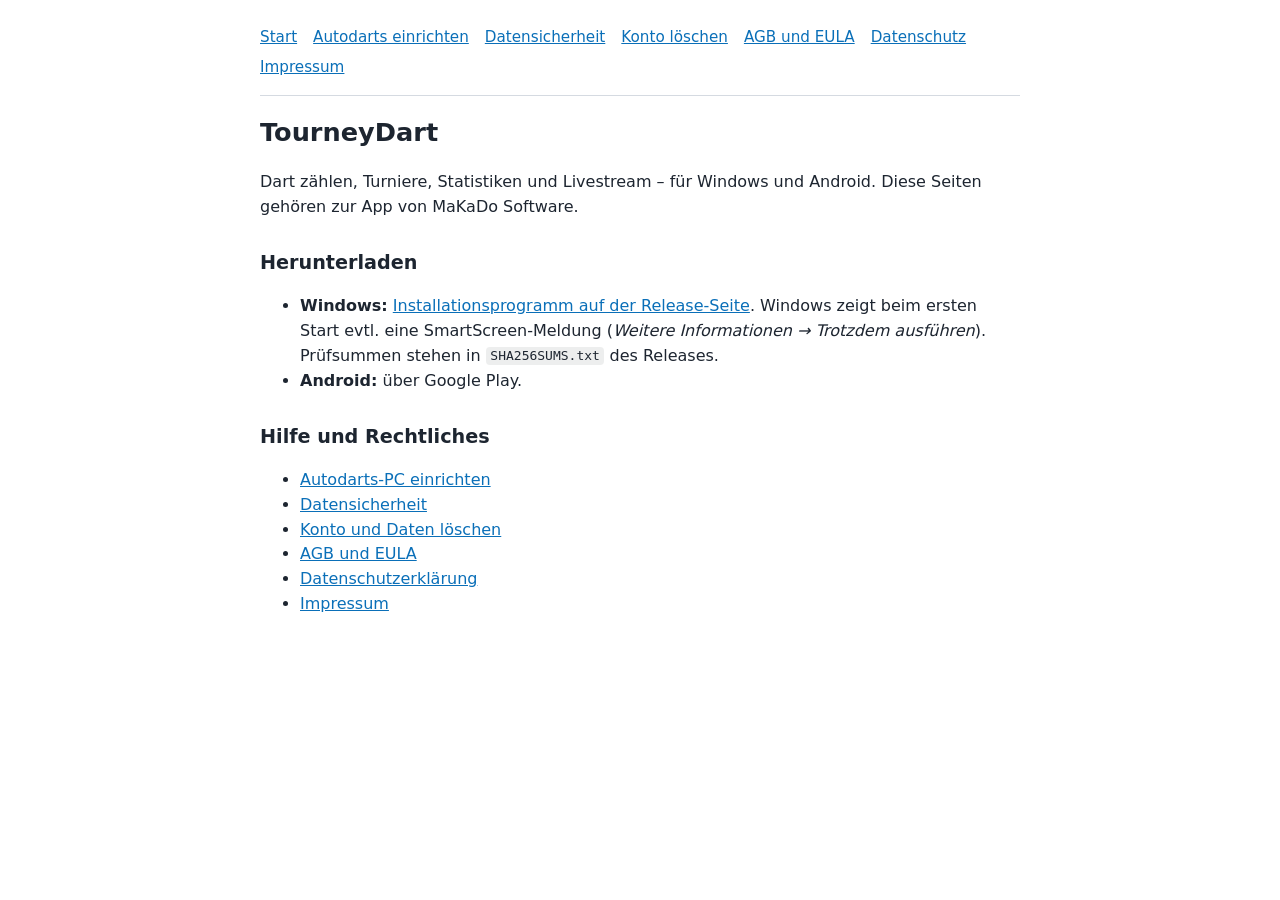
<file: docs/index.html>
<!DOCTYPE html>
<html lang="de">
<head>
<meta charset="utf-8">
<meta name="viewport" content="width=device-width, initial-scale=1">
<title>TourneyDart – TourneyDart</title>
<link rel="stylesheet" href="style.css">
</head>
<body>
<nav><a href="index.html">Start</a> <a href="autodarts.html">Autodarts einrichten</a> <a href="datensicherheit.html">Datensicherheit</a> <a href="kontoloeschung.html">Konto löschen</a> <a href="agb.html">AGB und EULA</a> <a href="datenschutz.html">Datenschutz</a> <a href="impressum.html">Impressum</a></nav>
<h1>TourneyDart</h1>
<p>Dart zählen, Turniere, Statistiken und Livestream – für Windows und Android.
Diese Seiten gehören zur App von MaKaDo Software.</p>
<h2>Herunterladen</h2>
<ul>
<li><strong>Windows:</strong> <a href="https://github.com/Elch301/TourneyDart_Release/releases/latest">Installationsprogramm auf der Release-Seite</a>. Windows zeigt beim ersten Start evtl. eine SmartScreen-Meldung (<em>Weitere Informationen → Trotzdem ausführen</em>). Prüfsummen stehen in <code>SHA256SUMS.txt</code> des Releases.</li>
<li><strong>Android:</strong> über Google Play.</li>
</ul>
<h2>Hilfe und Rechtliches</h2>
<ul>
<li><a href="autodarts.html">Autodarts-PC einrichten</a></li>
<li><a href="datensicherheit.html">Datensicherheit</a></li>
<li><a href="kontoloeschung.html">Konto und Daten löschen</a></li>
<li><a href="agb.html">AGB und EULA</a></li>
<li><a href="datenschutz.html">Datenschutzerklärung</a></li>
<li><a href="impressum.html">Impressum</a></li>
</ul>
</body>
</html>
</file>
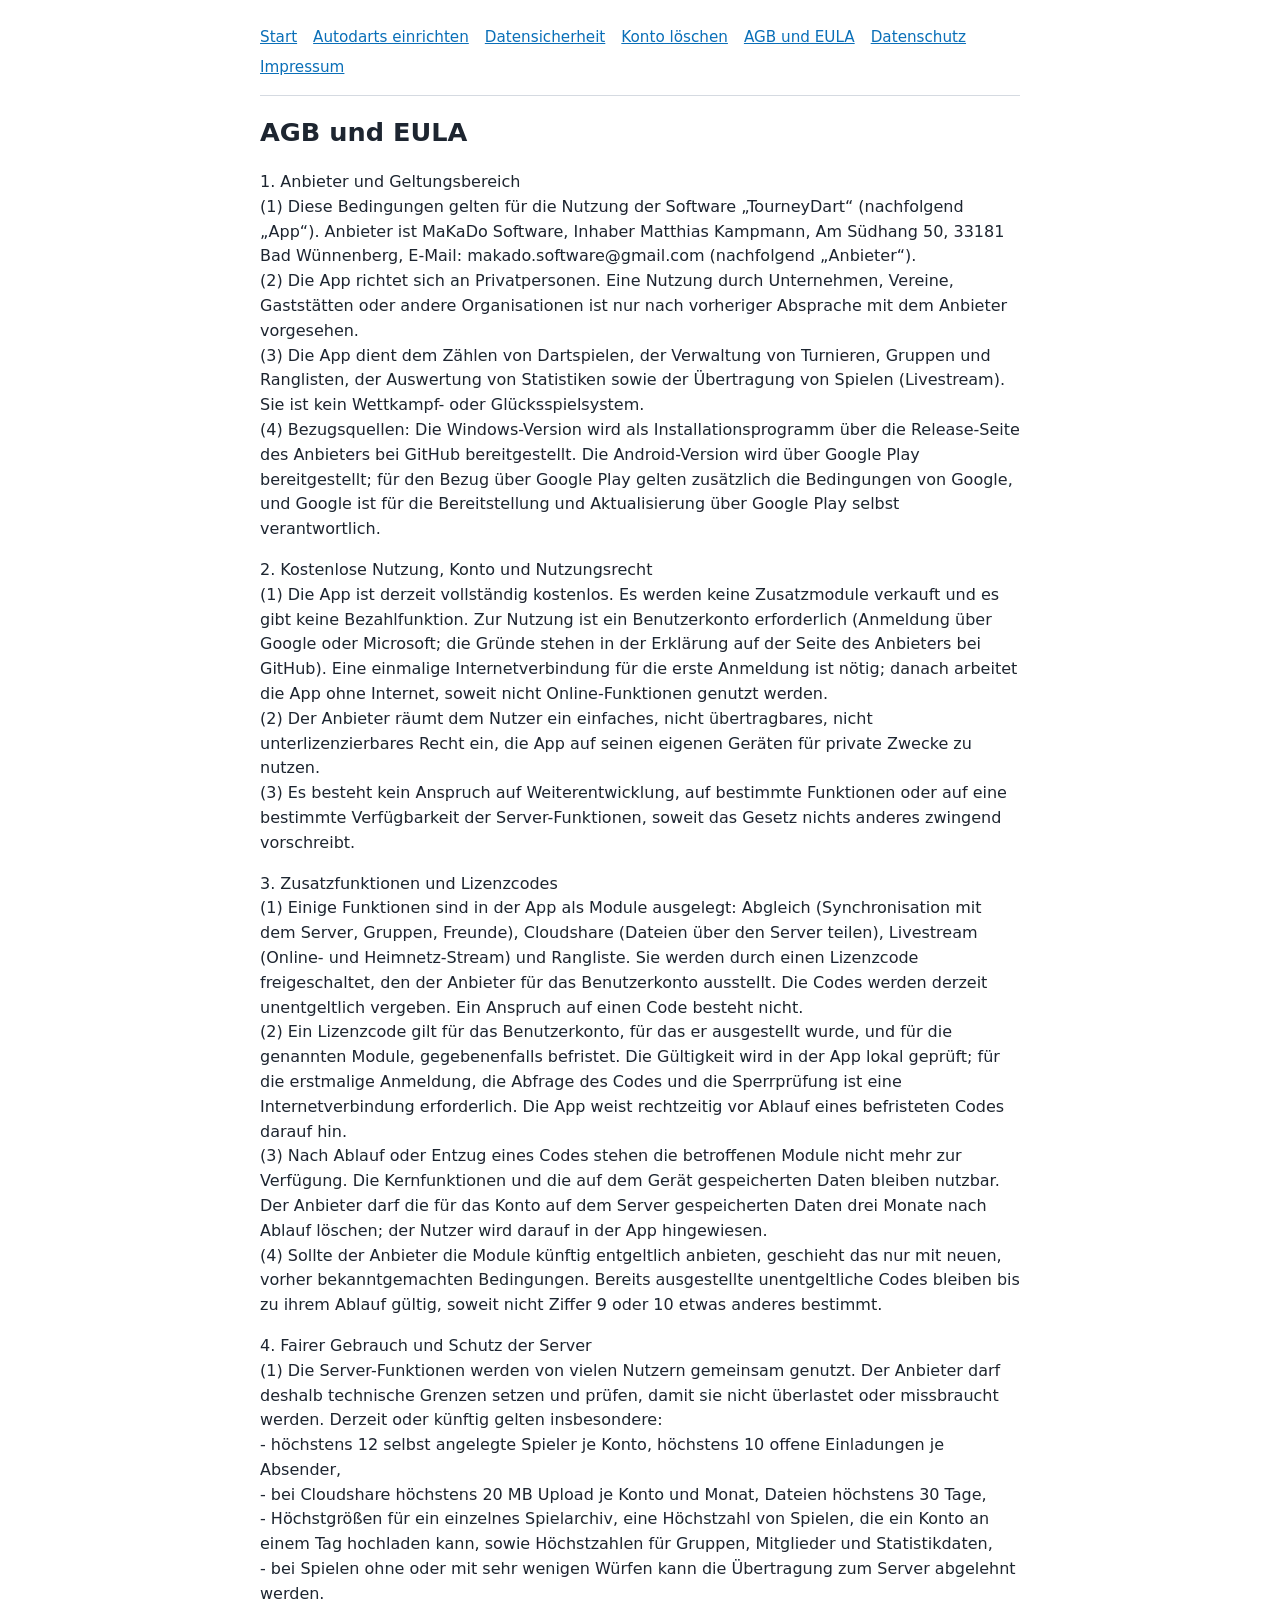
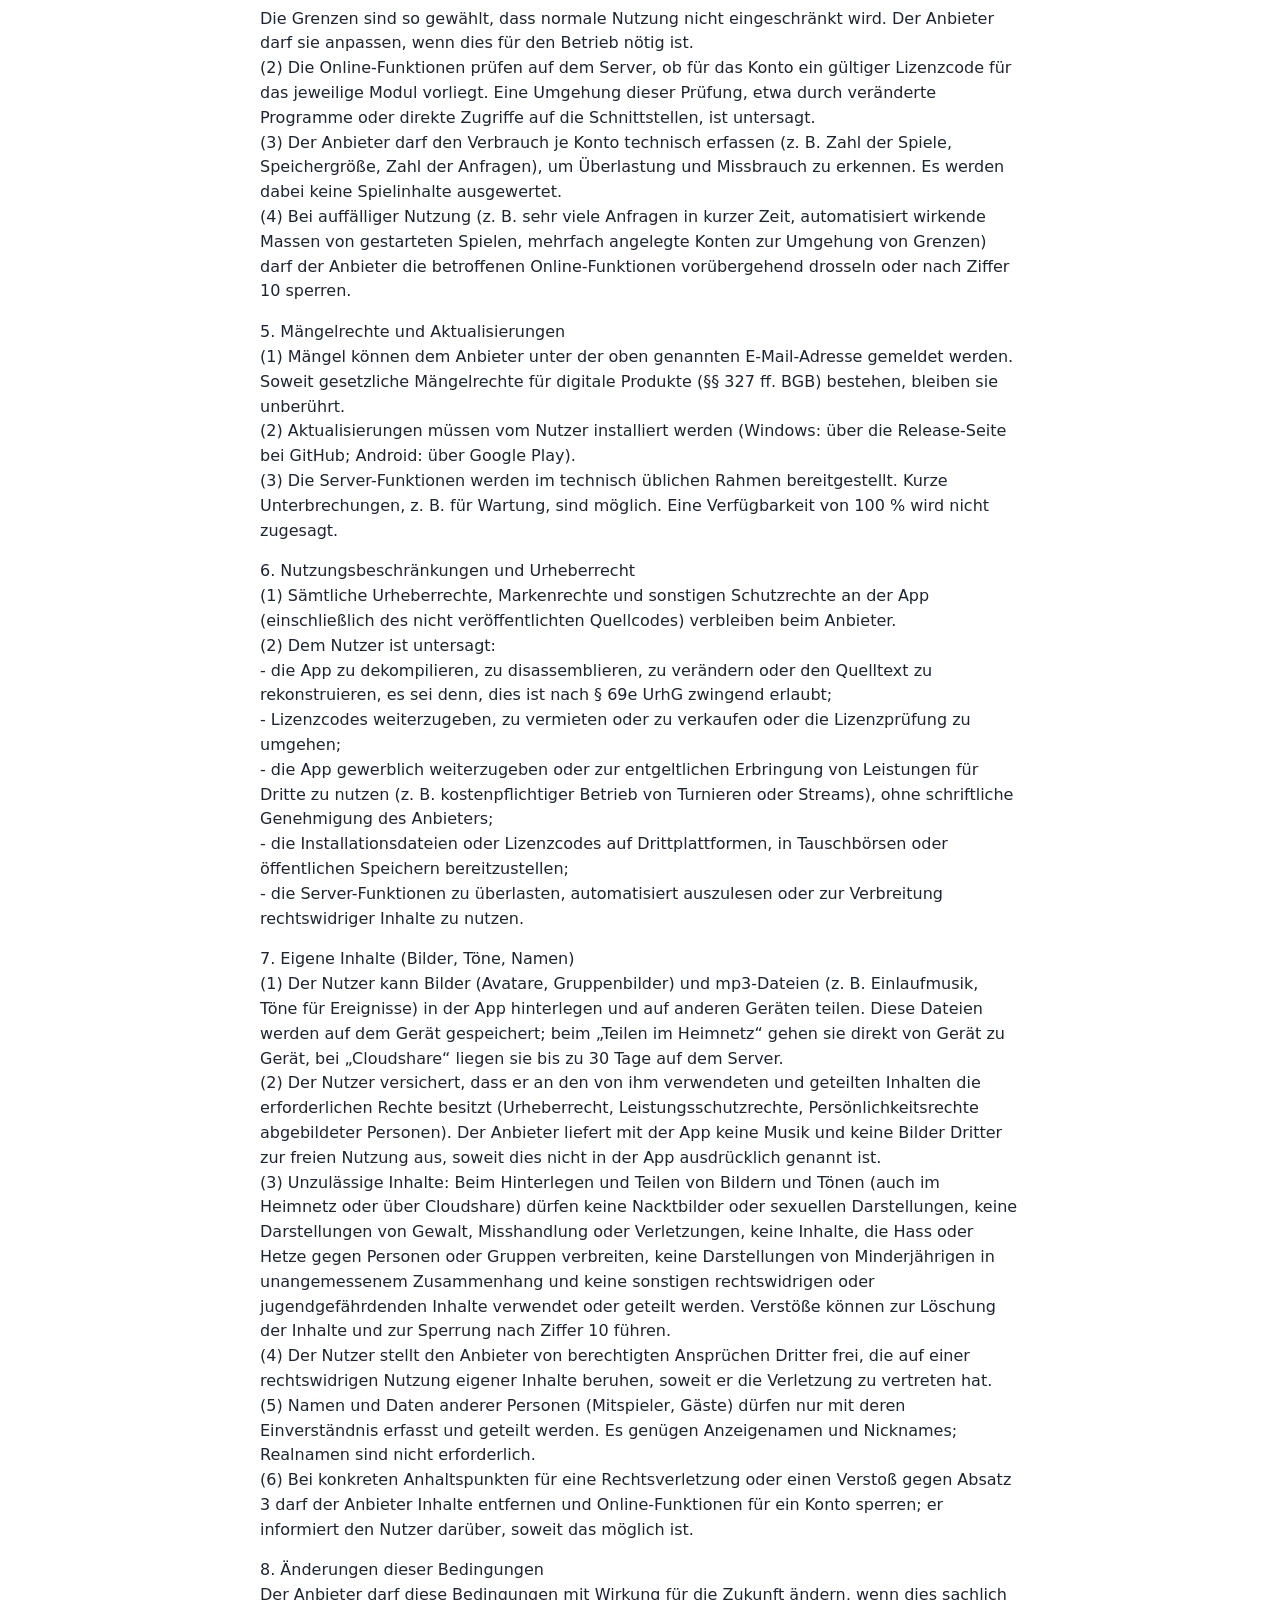
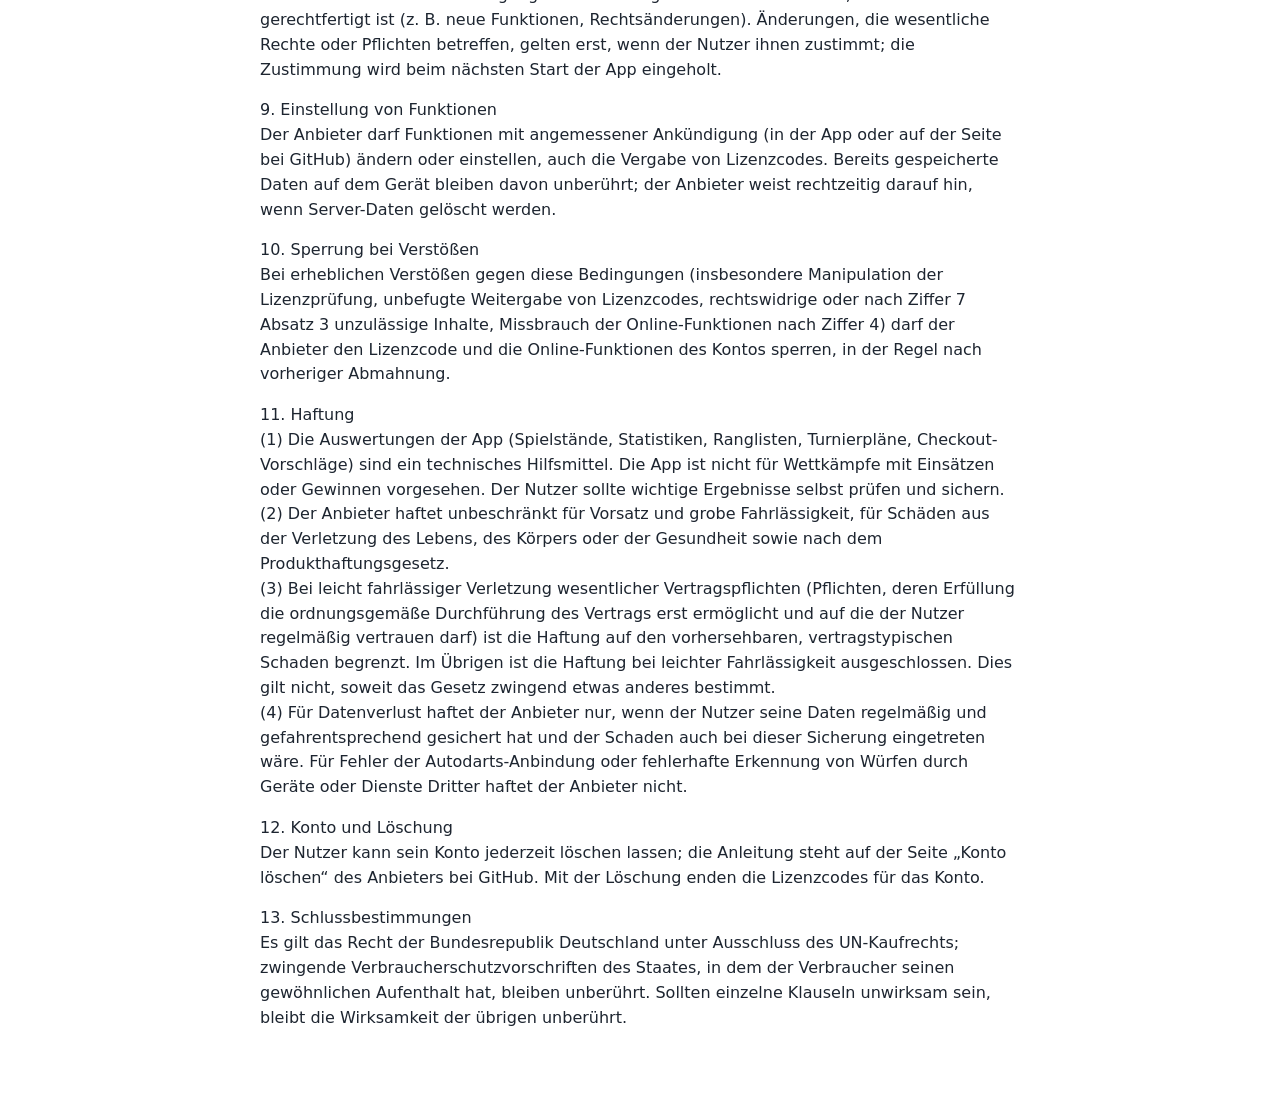
<file: docs/agb.html>
<!DOCTYPE html>
<html lang="de">
<head>
<meta charset="utf-8">
<meta name="viewport" content="width=device-width, initial-scale=1">
<title>AGB und EULA – TourneyDart</title>
<link rel="stylesheet" href="style.css">
</head>
<body>
<nav><a href="index.html">Start</a> <a href="autodarts.html">Autodarts einrichten</a> <a href="datensicherheit.html">Datensicherheit</a> <a href="kontoloeschung.html">Konto löschen</a> <a href="agb.html">AGB und EULA</a> <a href="datenschutz.html">Datenschutz</a> <a href="impressum.html">Impressum</a></nav>
<h1>AGB und EULA</h1>
<p>1. Anbieter und Geltungsbereich<br>
(1) Diese Bedingungen gelten für die Nutzung der Software „TourneyDart“ (nachfolgend „App“). Anbieter ist MaKaDo Software, Inhaber Matthias Kampmann, Am Südhang 50, 33181 Bad Wünnenberg, E-Mail: makado.software@gmail.com (nachfolgend „Anbieter“).<br>
(2) Die App richtet sich an Privatpersonen. Eine Nutzung durch Unternehmen, Vereine, Gaststätten oder andere Organisationen ist nur nach vorheriger Absprache mit dem Anbieter vorgesehen.<br>
(3) Die App dient dem Zählen von Dartspielen, der Verwaltung von Turnieren, Gruppen und Ranglisten, der Auswertung von Statistiken sowie der Übertragung von Spielen (Livestream). Sie ist kein Wettkampf- oder Glücksspielsystem.<br>
(4) Bezugsquellen: Die Windows-Version wird als Installationsprogramm über die Release-Seite des Anbieters bei GitHub bereitgestellt. Die Android-Version wird über Google Play bereitgestellt; für den Bezug über Google Play gelten zusätzlich die Bedingungen von Google, und Google ist für die Bereitstellung und Aktualisierung über Google Play selbst verantwortlich.</p>
<p>2. Kostenlose Nutzung, Konto und Nutzungsrecht<br>
(1) Die App ist derzeit vollständig kostenlos. Es werden keine Zusatzmodule verkauft und es gibt keine Bezahlfunktion. Zur Nutzung ist ein Benutzerkonto erforderlich (Anmeldung über Google oder Microsoft; die Gründe stehen in der Erklärung auf der Seite des Anbieters bei GitHub). Eine einmalige Internetverbindung für die erste Anmeldung ist nötig; danach arbeitet die App ohne Internet, soweit nicht Online-Funktionen genutzt werden.<br>
(2) Der Anbieter räumt dem Nutzer ein einfaches, nicht übertragbares, nicht unterlizenzierbares Recht ein, die App auf seinen eigenen Geräten für private Zwecke zu nutzen.<br>
(3) Es besteht kein Anspruch auf Weiterentwicklung, auf bestimmte Funktionen oder auf eine bestimmte Verfügbarkeit der Server-Funktionen, soweit das Gesetz nichts anderes zwingend vorschreibt.</p>
<p>3. Zusatzfunktionen und Lizenzcodes<br>
(1) Einige Funktionen sind in der App als Module ausgelegt: Abgleich (Synchronisation mit dem Server, Gruppen, Freunde), Cloudshare (Dateien über den Server teilen), Livestream (Online- und Heimnetz-Stream) und Rangliste. Sie werden durch einen Lizenzcode freigeschaltet, den der Anbieter für das Benutzerkonto ausstellt. Die Codes werden derzeit unentgeltlich vergeben. Ein Anspruch auf einen Code besteht nicht.<br>
(2) Ein Lizenzcode gilt für das Benutzerkonto, für das er ausgestellt wurde, und für die genannten Module, gegebenenfalls befristet. Die Gültigkeit wird in der App lokal geprüft; für die erstmalige Anmeldung, die Abfrage des Codes und die Sperrprüfung ist eine Internetverbindung erforderlich. Die App weist rechtzeitig vor Ablauf eines befristeten Codes darauf hin.<br>
(3) Nach Ablauf oder Entzug eines Codes stehen die betroffenen Module nicht mehr zur Verfügung. Die Kernfunktionen und die auf dem Gerät gespeicherten Daten bleiben nutzbar. Der Anbieter darf die für das Konto auf dem Server gespeicherten Daten drei Monate nach Ablauf löschen; der Nutzer wird darauf in der App hingewiesen.<br>
(4) Sollte der Anbieter die Module künftig entgeltlich anbieten, geschieht das nur mit neuen, vorher bekanntgemachten Bedingungen. Bereits ausgestellte unentgeltliche Codes bleiben bis zu ihrem Ablauf gültig, soweit nicht Ziffer 9 oder 10 etwas anderes bestimmt.</p>
<p>4. Fairer Gebrauch und Schutz der Server<br>
(1) Die Server-Funktionen werden von vielen Nutzern gemeinsam genutzt. Der Anbieter darf deshalb technische Grenzen setzen und prüfen, damit sie nicht überlastet oder missbraucht werden. Derzeit oder künftig gelten insbesondere:<br>
- höchstens 12 selbst angelegte Spieler je Konto, höchstens 10 offene Einladungen je Absender,<br>
- bei Cloudshare höchstens 20 MB Upload je Konto und Monat, Dateien höchstens 30 Tage,<br>
- Höchstgrößen für ein einzelnes Spielarchiv, eine Höchstzahl von Spielen, die ein Konto an einem Tag hochladen kann, sowie Höchstzahlen für Gruppen, Mitglieder und Statistikdaten,<br>
- bei Spielen ohne oder mit sehr wenigen Würfen kann die Übertragung zum Server abgelehnt werden.<br>
Die Grenzen sind so gewählt, dass normale Nutzung nicht eingeschränkt wird. Der Anbieter darf sie anpassen, wenn dies für den Betrieb nötig ist.<br>
(2) Die Online-Funktionen prüfen auf dem Server, ob für das Konto ein gültiger Lizenzcode für das jeweilige Modul vorliegt. Eine Umgehung dieser Prüfung, etwa durch veränderte Programme oder direkte Zugriffe auf die Schnittstellen, ist untersagt.<br>
(3) Der Anbieter darf den Verbrauch je Konto technisch erfassen (z. B. Zahl der Spiele, Speichergröße, Zahl der Anfragen), um Überlastung und Missbrauch zu erkennen. Es werden dabei keine Spielinhalte ausgewertet.<br>
(4) Bei auffälliger Nutzung (z. B. sehr viele Anfragen in kurzer Zeit, automatisiert wirkende Massen von gestarteten Spielen, mehrfach angelegte Konten zur Umgehung von Grenzen) darf der Anbieter die betroffenen Online-Funktionen vorübergehend drosseln oder nach Ziffer 10 sperren.</p>
<p>5. Mängelrechte und Aktualisierungen<br>
(1) Mängel können dem Anbieter unter der oben genannten E-Mail-Adresse gemeldet werden. Soweit gesetzliche Mängelrechte für digitale Produkte (§§ 327 ff. BGB) bestehen, bleiben sie unberührt.<br>
(2) Aktualisierungen müssen vom Nutzer installiert werden (Windows: über die Release-Seite bei GitHub; Android: über Google Play).<br>
(3) Die Server-Funktionen werden im technisch üblichen Rahmen bereitgestellt. Kurze Unterbrechungen, z. B. für Wartung, sind möglich. Eine Verfügbarkeit von 100 % wird nicht zugesagt.</p>
<p>6. Nutzungsbeschränkungen und Urheberrecht<br>
(1) Sämtliche Urheberrechte, Markenrechte und sonstigen Schutzrechte an der App (einschließlich des nicht veröffentlichten Quellcodes) verbleiben beim Anbieter.<br>
(2) Dem Nutzer ist untersagt:<br>
- die App zu dekompilieren, zu disassemblieren, zu verändern oder den Quelltext zu rekonstruieren, es sei denn, dies ist nach § 69e UrhG zwingend erlaubt;<br>
- Lizenzcodes weiterzugeben, zu vermieten oder zu verkaufen oder die Lizenzprüfung zu umgehen;<br>
- die App gewerblich weiterzugeben oder zur entgeltlichen Erbringung von Leistungen für Dritte zu nutzen (z. B. kostenpflichtiger Betrieb von Turnieren oder Streams), ohne schriftliche Genehmigung des Anbieters;<br>
- die Installationsdateien oder Lizenzcodes auf Drittplattformen, in Tauschbörsen oder öffentlichen Speichern bereitzustellen;<br>
- die Server-Funktionen zu überlasten, automatisiert auszulesen oder zur Verbreitung rechtswidriger Inhalte zu nutzen.</p>
<p>7. Eigene Inhalte (Bilder, Töne, Namen)<br>
(1) Der Nutzer kann Bilder (Avatare, Gruppenbilder) und mp3-Dateien (z. B. Einlaufmusik, Töne für Ereignisse) in der App hinterlegen und auf anderen Geräten teilen. Diese Dateien werden auf dem Gerät gespeichert; beim „Teilen im Heimnetz“ gehen sie direkt von Gerät zu Gerät, bei „Cloudshare“ liegen sie bis zu 30 Tage auf dem Server.<br>
(2) Der Nutzer versichert, dass er an den von ihm verwendeten und geteilten Inhalten die erforderlichen Rechte besitzt (Urheberrecht, Leistungsschutzrechte, Persönlichkeitsrechte abgebildeter Personen). Der Anbieter liefert mit der App keine Musik und keine Bilder Dritter zur freien Nutzung aus, soweit dies nicht in der App ausdrücklich genannt ist.<br>
(3) Unzulässige Inhalte: Beim Hinterlegen und Teilen von Bildern und Tönen (auch im Heimnetz oder über Cloudshare) dürfen keine Nacktbilder oder sexuellen Darstellungen, keine Darstellungen von Gewalt, Misshandlung oder Verletzungen, keine Inhalte, die Hass oder Hetze gegen Personen oder Gruppen verbreiten, keine Darstellungen von Minderjährigen in unangemessenem Zusammenhang und keine sonstigen rechtswidrigen oder jugendgefährdenden Inhalte verwendet oder geteilt werden. Verstöße können zur Löschung der Inhalte und zur Sperrung nach Ziffer 10 führen.<br>
(4) Der Nutzer stellt den Anbieter von berechtigten Ansprüchen Dritter frei, die auf einer rechtswidrigen Nutzung eigener Inhalte beruhen, soweit er die Verletzung zu vertreten hat.<br>
(5) Namen und Daten anderer Personen (Mitspieler, Gäste) dürfen nur mit deren Einverständnis erfasst und geteilt werden. Es genügen Anzeigenamen und Nicknames; Realnamen sind nicht erforderlich.<br>
(6) Bei konkreten Anhaltspunkten für eine Rechtsverletzung oder einen Verstoß gegen Absatz 3 darf der Anbieter Inhalte entfernen und Online-Funktionen für ein Konto sperren; er informiert den Nutzer darüber, soweit das möglich ist.</p>
<p>8. Änderungen dieser Bedingungen<br>
Der Anbieter darf diese Bedingungen mit Wirkung für die Zukunft ändern, wenn dies sachlich gerechtfertigt ist (z. B. neue Funktionen, Rechtsänderungen). Änderungen, die wesentliche Rechte oder Pflichten betreffen, gelten erst, wenn der Nutzer ihnen zustimmt; die Zustimmung wird beim nächsten Start der App eingeholt.</p>
<p>9. Einstellung von Funktionen<br>
Der Anbieter darf Funktionen mit angemessener Ankündigung (in der App oder auf der Seite bei GitHub) ändern oder einstellen, auch die Vergabe von Lizenzcodes. Bereits gespeicherte Daten auf dem Gerät bleiben davon unberührt; der Anbieter weist rechtzeitig darauf hin, wenn Server-Daten gelöscht werden.</p>
<p>10. Sperrung bei Verstößen<br>
Bei erheblichen Verstößen gegen diese Bedingungen (insbesondere Manipulation der Lizenzprüfung, unbefugte Weitergabe von Lizenzcodes, rechtswidrige oder nach Ziffer 7 Absatz 3 unzulässige Inhalte, Missbrauch der Online-Funktionen nach Ziffer 4) darf der Anbieter den Lizenzcode und die Online-Funktionen des Kontos sperren, in der Regel nach vorheriger Abmahnung.</p>
<p>11. Haftung<br>
(1) Die Auswertungen der App (Spielstände, Statistiken, Ranglisten, Turnierpläne, Checkout-Vorschläge) sind ein technisches Hilfsmittel. Die App ist nicht für Wettkämpfe mit Einsätzen oder Gewinnen vorgesehen. Der Nutzer sollte wichtige Ergebnisse selbst prüfen und sichern.<br>
(2) Der Anbieter haftet unbeschränkt für Vorsatz und grobe Fahrlässigkeit, für Schäden aus der Verletzung des Lebens, des Körpers oder der Gesundheit sowie nach dem Produkthaftungsgesetz.<br>
(3) Bei leicht fahrlässiger Verletzung wesentlicher Vertragspflichten (Pflichten, deren Erfüllung die ordnungsgemäße Durchführung des Vertrags erst ermöglicht und auf die der Nutzer regelmäßig vertrauen darf) ist die Haftung auf den vorhersehbaren, vertragstypischen Schaden begrenzt. Im Übrigen ist die Haftung bei leichter Fahrlässigkeit ausgeschlossen. Dies gilt nicht, soweit das Gesetz zwingend etwas anderes bestimmt.<br>
(4) Für Datenverlust haftet der Anbieter nur, wenn der Nutzer seine Daten regelmäßig und gefahrentsprechend gesichert hat und der Schaden auch bei dieser Sicherung eingetreten wäre. Für Fehler der Autodarts-Anbindung oder fehlerhafte Erkennung von Würfen durch Geräte oder Dienste Dritter haftet der Anbieter nicht.</p>
<p>12. Konto und Löschung<br>
Der Nutzer kann sein Konto jederzeit löschen lassen; die Anleitung steht auf der Seite „Konto löschen“ des Anbieters bei GitHub. Mit der Löschung enden die Lizenzcodes für das Konto.</p>
<p>13. Schlussbestimmungen<br>
Es gilt das Recht der Bundesrepublik Deutschland unter Ausschluss des UN-Kaufrechts; zwingende Verbraucherschutzvorschriften des Staates, in dem der Verbraucher seinen gewöhnlichen Aufenthalt hat, bleiben unberührt. Sollten einzelne Klauseln unwirksam sein, bleibt die Wirksamkeit der übrigen unberührt.</p>
</body>
</html>
</file>
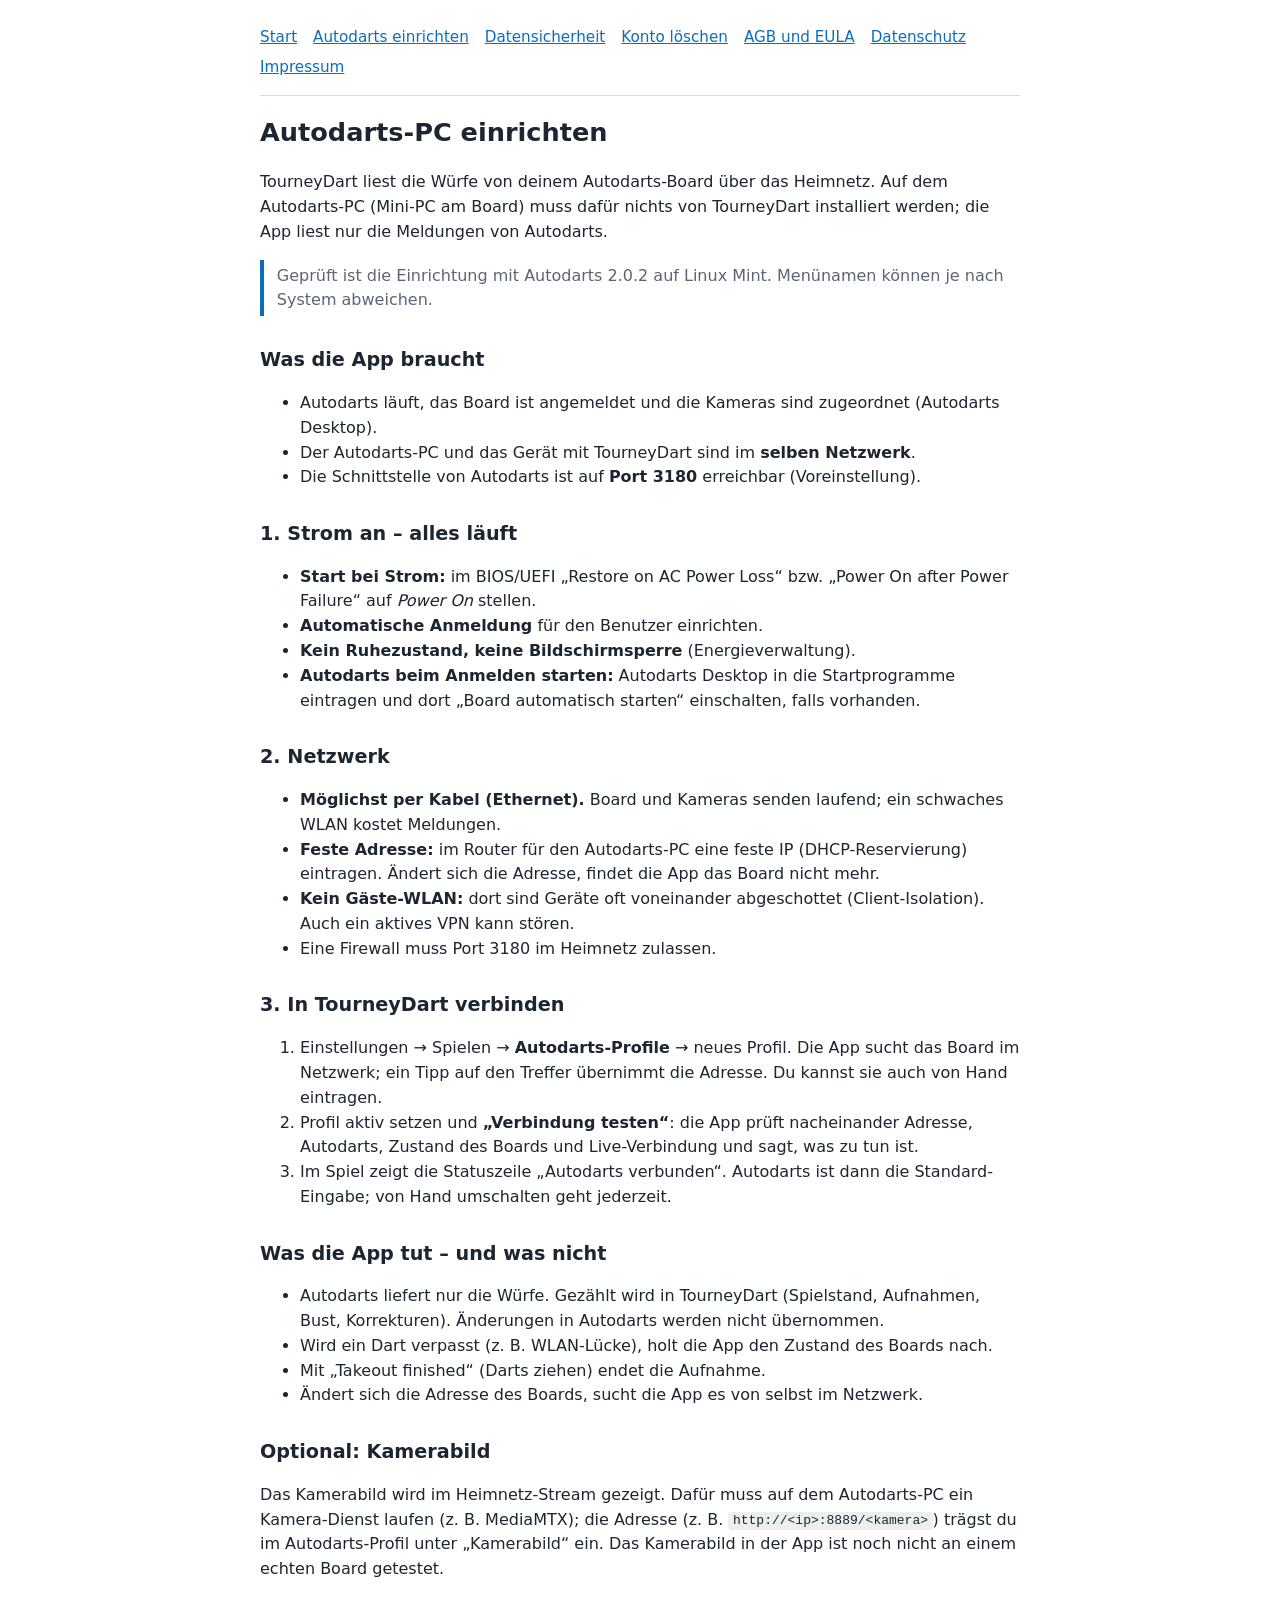
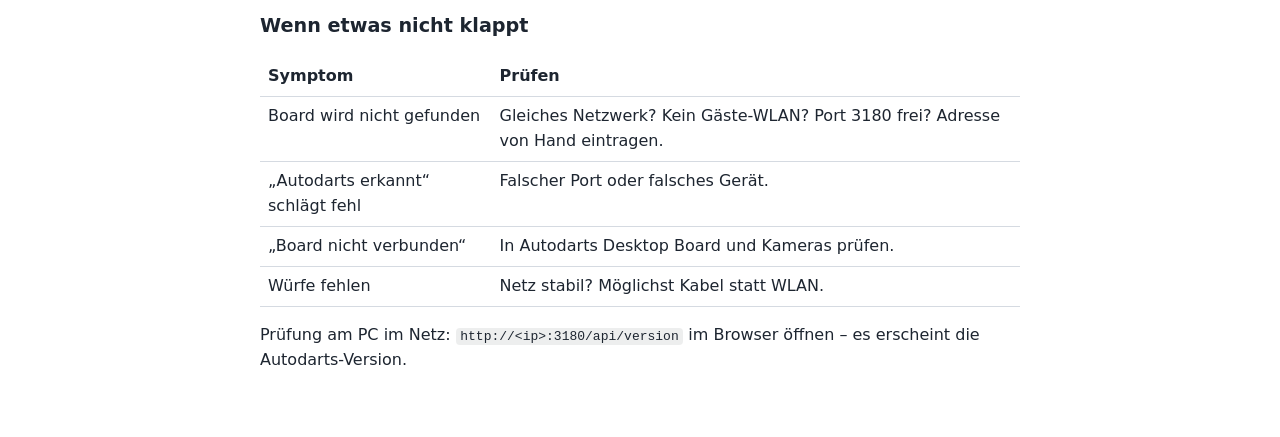
<file: docs/autodarts.html>
<!DOCTYPE html>
<html lang="de">
<head>
<meta charset="utf-8">
<meta name="viewport" content="width=device-width, initial-scale=1">
<title>Autodarts-PC einrichten – TourneyDart</title>
<link rel="stylesheet" href="style.css">
</head>
<body>
<nav><a href="index.html">Start</a> <a href="autodarts.html">Autodarts einrichten</a> <a href="datensicherheit.html">Datensicherheit</a> <a href="kontoloeschung.html">Konto löschen</a> <a href="agb.html">AGB und EULA</a> <a href="datenschutz.html">Datenschutz</a> <a href="impressum.html">Impressum</a></nav>
<h1>Autodarts-PC einrichten</h1>
<p>TourneyDart liest die Würfe von deinem Autodarts-Board über das Heimnetz. Auf dem Autodarts-PC (Mini-PC am Board) muss dafür nichts von TourneyDart installiert werden; die App liest nur die Meldungen von Autodarts.</p>
<p class="note">Geprüft ist die Einrichtung mit Autodarts 2.0.2 auf Linux Mint. Menünamen können je nach System abweichen.</p>

<h2>Was die App braucht</h2>
<ul>
<li>Autodarts läuft, das Board ist angemeldet und die Kameras sind zugeordnet (Autodarts Desktop).</li>
<li>Der Autodarts-PC und das Gerät mit TourneyDart sind im <strong>selben Netzwerk</strong>.</li>
<li>Die Schnittstelle von Autodarts ist auf <strong>Port 3180</strong> erreichbar (Voreinstellung).</li>
</ul>

<h2>1. Strom an – alles läuft</h2>
<ul>
<li><strong>Start bei Strom:</strong> im BIOS/UEFI „Restore on AC Power Loss“ bzw. „Power On after Power Failure“ auf <em>Power On</em> stellen.</li>
<li><strong>Automatische Anmeldung</strong> für den Benutzer einrichten.</li>
<li><strong>Kein Ruhezustand, keine Bildschirmsperre</strong> (Energieverwaltung).</li>
<li><strong>Autodarts beim Anmelden starten:</strong> Autodarts Desktop in die Startprogramme eintragen und dort „Board automatisch starten“ einschalten, falls vorhanden.</li>
</ul>

<h2>2. Netzwerk</h2>
<ul>
<li><strong>Möglichst per Kabel (Ethernet).</strong> Board und Kameras senden laufend; ein schwaches WLAN kostet Meldungen.</li>
<li><strong>Feste Adresse:</strong> im Router für den Autodarts-PC eine feste IP (DHCP-Reservierung) eintragen. Ändert sich die Adresse, findet die App das Board nicht mehr.</li>
<li><strong>Kein Gäste-WLAN:</strong> dort sind Geräte oft voneinander abgeschottet (Client-Isolation). Auch ein aktives VPN kann stören.</li>
<li>Eine Firewall muss Port 3180 im Heimnetz zulassen.</li>
</ul>

<h2>3. In TourneyDart verbinden</h2>
<ol>
<li>Einstellungen → Spielen → <strong>Autodarts-Profile</strong> → neues Profil. Die App sucht das Board im Netzwerk; ein Tipp auf den Treffer übernimmt die Adresse. Du kannst sie auch von Hand eintragen.</li>
<li>Profil aktiv setzen und <strong>„Verbindung testen“</strong>: die App prüft nacheinander Adresse, Autodarts, Zustand des Boards und Live-Verbindung und sagt, was zu tun ist.</li>
<li>Im Spiel zeigt die Statuszeile „Autodarts verbunden“. Autodarts ist dann die Standard-Eingabe; von Hand umschalten geht jederzeit.</li>
</ol>

<h2>Was die App tut – und was nicht</h2>
<ul>
<li>Autodarts liefert nur die Würfe. Gezählt wird in TourneyDart (Spielstand, Aufnahmen, Bust, Korrekturen). Änderungen in Autodarts werden nicht übernommen.</li>
<li>Wird ein Dart verpasst (z. B. WLAN-Lücke), holt die App den Zustand des Boards nach.</li>
<li>Mit „Takeout finished“ (Darts ziehen) endet die Aufnahme.</li>
<li>Ändert sich die Adresse des Boards, sucht die App es von selbst im Netzwerk.</li>
</ul>

<h2>Optional: Kamerabild</h2>
<p>Das Kamerabild wird im Heimnetz-Stream gezeigt. Dafür muss auf dem Autodarts-PC ein Kamera-Dienst laufen (z. B. MediaMTX); die Adresse (z. B. <code>http://&lt;ip&gt;:8889/&lt;kamera&gt;</code>) trägst du im Autodarts-Profil unter „Kamerabild“ ein. Das Kamerabild in der App ist noch nicht an einem echten Board getestet.</p>

<h2>Wenn etwas nicht klappt</h2>
<table>
<tr><th>Symptom</th><th>Prüfen</th></tr>
<tr><td>Board wird nicht gefunden</td><td>Gleiches Netzwerk? Kein Gäste-WLAN? Port 3180 frei? Adresse von Hand eintragen.</td></tr>
<tr><td>„Autodarts erkannt“ schlägt fehl</td><td>Falscher Port oder falsches Gerät.</td></tr>
<tr><td>„Board nicht verbunden“</td><td>In Autodarts Desktop Board und Kameras prüfen.</td></tr>
<tr><td>Würfe fehlen</td><td>Netz stabil? Möglichst Kabel statt WLAN.</td></tr>
</table>
<p>Prüfung am PC im Netz: <code>http://&lt;ip&gt;:3180/api/version</code> im Browser öffnen – es erscheint die Autodarts-Version.</p>
</body>
</html>
</file>
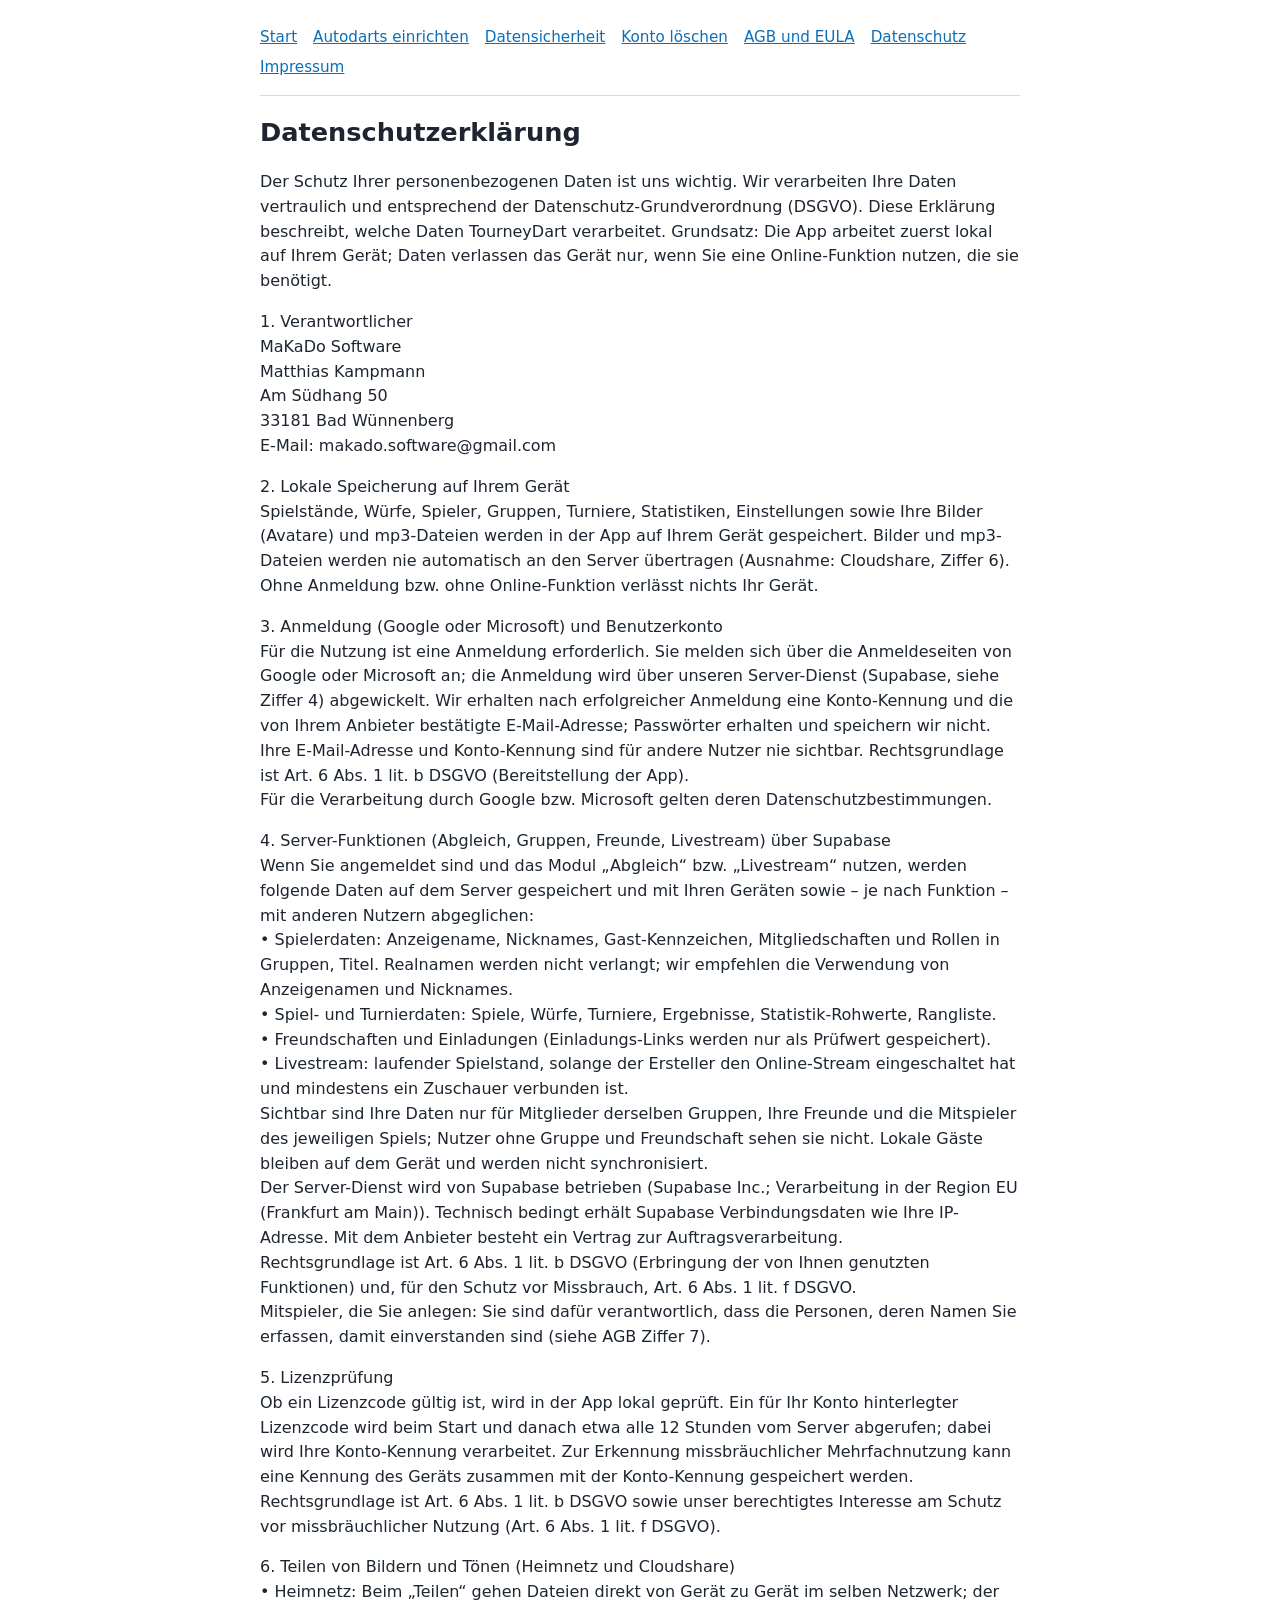
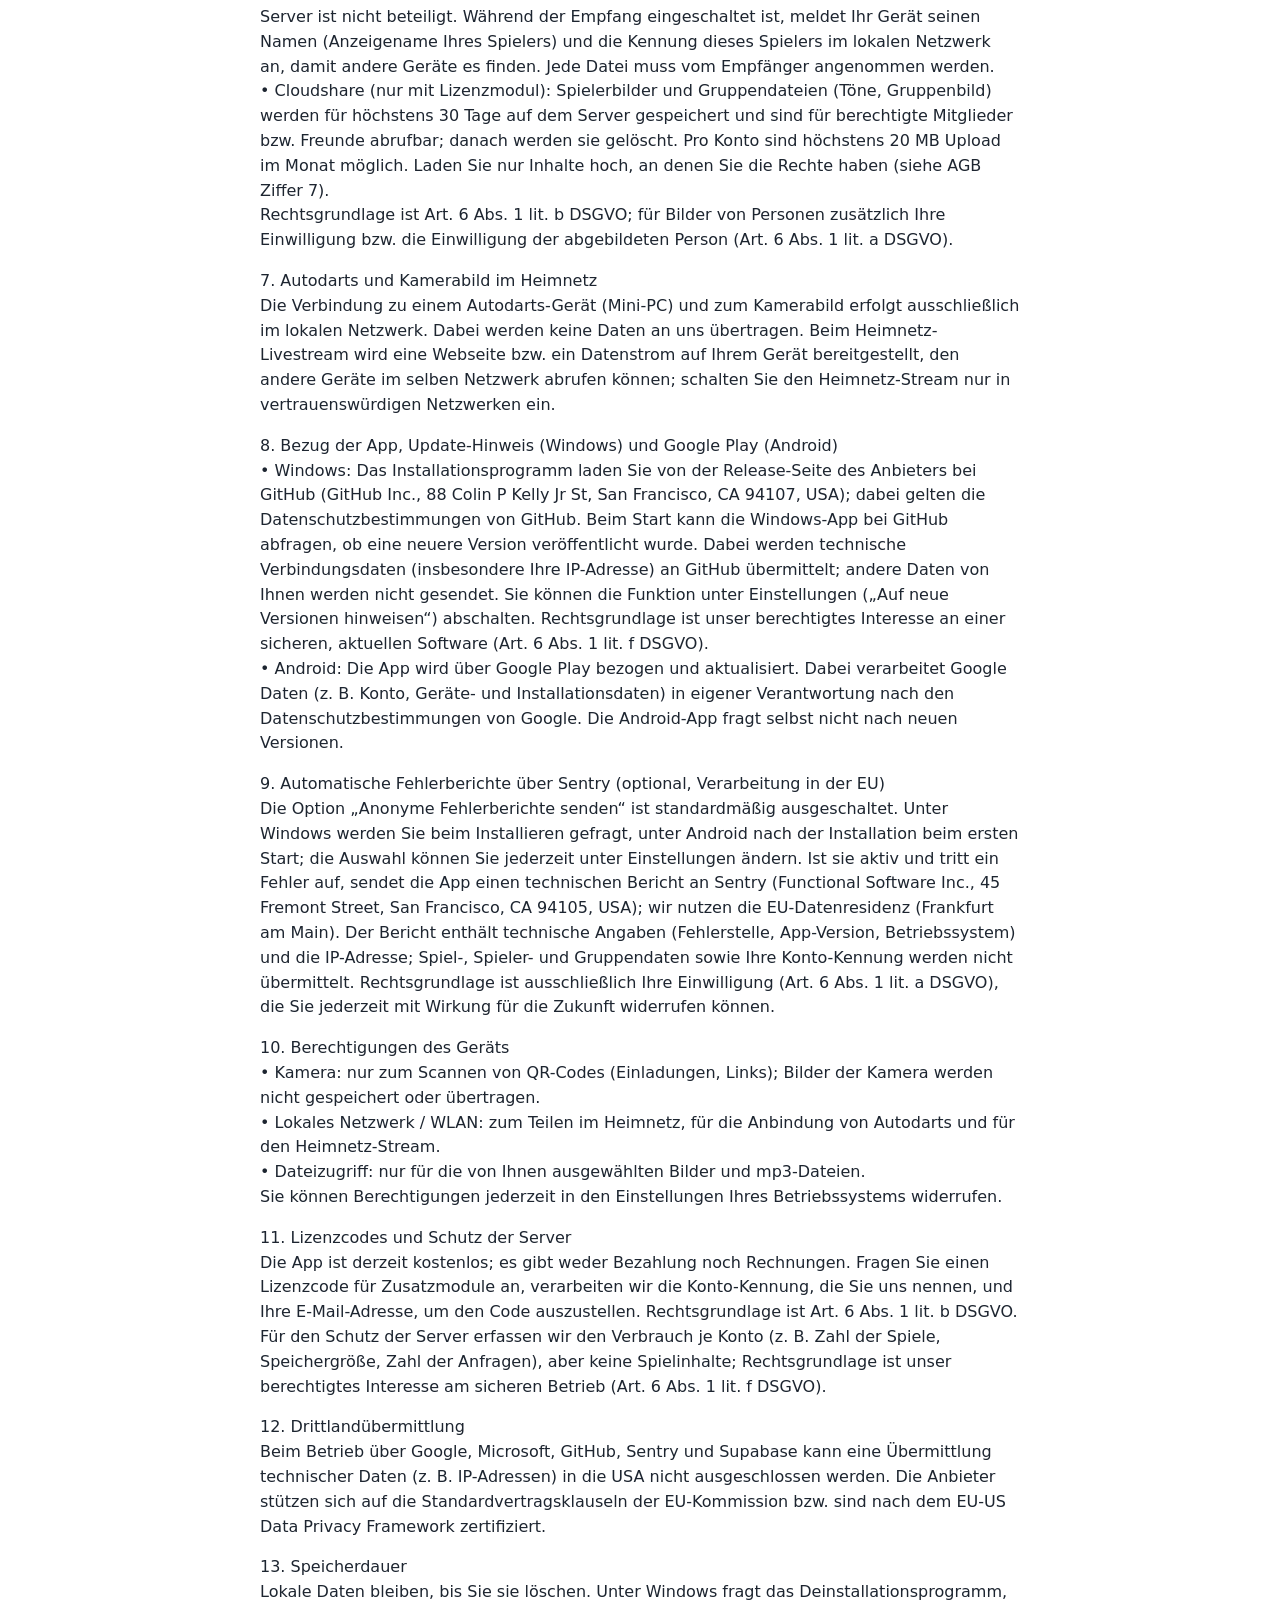
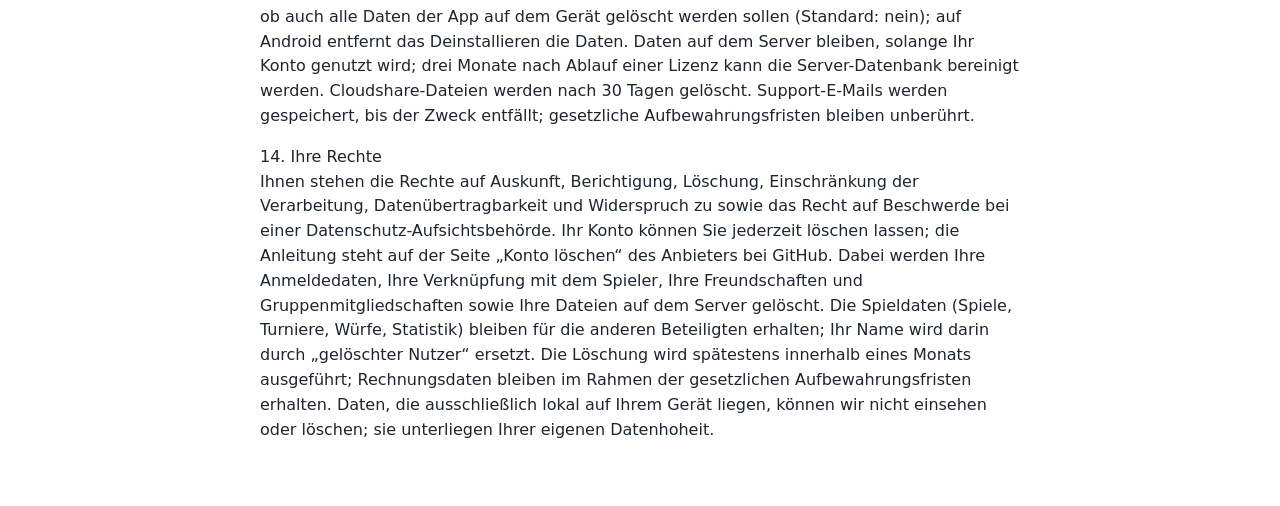
<file: docs/datenschutz.html>
<!DOCTYPE html>
<html lang="de">
<head>
<meta charset="utf-8">
<meta name="viewport" content="width=device-width, initial-scale=1">
<title>Datenschutzerklärung – TourneyDart</title>
<link rel="stylesheet" href="style.css">
</head>
<body>
<nav><a href="index.html">Start</a> <a href="autodarts.html">Autodarts einrichten</a> <a href="datensicherheit.html">Datensicherheit</a> <a href="kontoloeschung.html">Konto löschen</a> <a href="agb.html">AGB und EULA</a> <a href="datenschutz.html">Datenschutz</a> <a href="impressum.html">Impressum</a></nav>
<h1>Datenschutzerklärung</h1>
<p>Der Schutz Ihrer personenbezogenen Daten ist uns wichtig. Wir verarbeiten Ihre Daten vertraulich und entsprechend der Datenschutz-Grundverordnung (DSGVO). Diese Erklärung beschreibt, welche Daten TourneyDart verarbeitet. Grundsatz: Die App arbeitet zuerst lokal auf Ihrem Gerät; Daten verlassen das Gerät nur, wenn Sie eine Online-Funktion nutzen, die sie benötigt.</p>
<p>1. Verantwortlicher<br>
MaKaDo Software<br>
Matthias Kampmann<br>
Am Südhang 50<br>
33181 Bad Wünnenberg<br>
E-Mail: makado.software@gmail.com</p>
<p>2. Lokale Speicherung auf Ihrem Gerät<br>
Spielstände, Würfe, Spieler, Gruppen, Turniere, Statistiken, Einstellungen sowie Ihre Bilder (Avatare) und mp3-Dateien werden in der App auf Ihrem Gerät gespeichert. Bilder und mp3-Dateien werden nie automatisch an den Server übertragen (Ausnahme: Cloudshare, Ziffer 6). Ohne Anmeldung bzw. ohne Online-Funktion verlässt nichts Ihr Gerät.</p>
<p>3. Anmeldung (Google oder Microsoft) und Benutzerkonto<br>
Für die Nutzung ist eine Anmeldung erforderlich. Sie melden sich über die Anmeldeseiten von Google oder Microsoft an; die Anmeldung wird über unseren Server-Dienst (Supabase, siehe Ziffer 4) abgewickelt. Wir erhalten nach erfolgreicher Anmeldung eine Konto-Kennung und die von Ihrem Anbieter bestätigte E-Mail-Adresse; Passwörter erhalten und speichern wir nicht. Ihre E-Mail-Adresse und Konto-Kennung sind für andere Nutzer nie sichtbar. Rechtsgrundlage ist Art. 6 Abs. 1 lit. b DSGVO (Bereitstellung der App).<br>
Für die Verarbeitung durch Google bzw. Microsoft gelten deren Datenschutzbestimmungen.</p>
<p>4. Server-Funktionen (Abgleich, Gruppen, Freunde, Livestream) über Supabase<br>
Wenn Sie angemeldet sind und das Modul „Abgleich“ bzw. „Livestream“ nutzen, werden folgende Daten auf dem Server gespeichert und mit Ihren Geräten sowie – je nach Funktion – mit anderen Nutzern abgeglichen:<br>
• Spielerdaten: Anzeigename, Nicknames, Gast-Kennzeichen, Mitgliedschaften und Rollen in Gruppen, Titel. Realnamen werden nicht verlangt; wir empfehlen die Verwendung von Anzeigenamen und Nicknames.<br>
• Spiel- und Turnierdaten: Spiele, Würfe, Turniere, Ergebnisse, Statistik-Rohwerte, Rangliste.<br>
• Freundschaften und Einladungen (Einladungs-Links werden nur als Prüfwert gespeichert).<br>
• Livestream: laufender Spielstand, solange der Ersteller den Online-Stream eingeschaltet hat und mindestens ein Zuschauer verbunden ist.<br>
Sichtbar sind Ihre Daten nur für Mitglieder derselben Gruppen, Ihre Freunde und die Mitspieler des jeweiligen Spiels; Nutzer ohne Gruppe und Freundschaft sehen sie nicht. Lokale Gäste bleiben auf dem Gerät und werden nicht synchronisiert.<br>
Der Server-Dienst wird von Supabase betrieben (Supabase Inc.; Verarbeitung in der Region EU (Frankfurt am Main)). Technisch bedingt erhält Supabase Verbindungsdaten wie Ihre IP-Adresse. Mit dem Anbieter besteht ein Vertrag zur Auftragsverarbeitung.<br>
Rechtsgrundlage ist Art. 6 Abs. 1 lit. b DSGVO (Erbringung der von Ihnen genutzten Funktionen) und, für den Schutz vor Missbrauch, Art. 6 Abs. 1 lit. f DSGVO.<br>
Mitspieler, die Sie anlegen: Sie sind dafür verantwortlich, dass die Personen, deren Namen Sie erfassen, damit einverstanden sind (siehe AGB Ziffer 7).</p>
<p>5. Lizenzprüfung<br>
Ob ein Lizenzcode gültig ist, wird in der App lokal geprüft. Ein für Ihr Konto hinterlegter Lizenzcode wird beim Start und danach etwa alle 12 Stunden vom Server abgerufen; dabei wird Ihre Konto-Kennung verarbeitet. Zur Erkennung missbräuchlicher Mehrfachnutzung kann eine Kennung des Geräts zusammen mit der Konto-Kennung gespeichert werden. Rechtsgrundlage ist Art. 6 Abs. 1 lit. b DSGVO sowie unser berechtigtes Interesse am Schutz vor missbräuchlicher Nutzung (Art. 6 Abs. 1 lit. f DSGVO).</p>
<p>6. Teilen von Bildern und Tönen (Heimnetz und Cloudshare)<br>
• Heimnetz: Beim „Teilen“ gehen Dateien direkt von Gerät zu Gerät im selben Netzwerk; der Server ist nicht beteiligt. Während der Empfang eingeschaltet ist, meldet Ihr Gerät seinen Namen (Anzeigename Ihres Spielers) und die Kennung dieses Spielers im lokalen Netzwerk an, damit andere Geräte es finden. Jede Datei muss vom Empfänger angenommen werden.<br>
• Cloudshare (nur mit Lizenzmodul): Spielerbilder und Gruppendateien (Töne, Gruppenbild) werden für höchstens 30 Tage auf dem Server gespeichert und sind für berechtigte Mitglieder bzw. Freunde abrufbar; danach werden sie gelöscht. Pro Konto sind höchstens 20 MB Upload im Monat möglich. Laden Sie nur Inhalte hoch, an denen Sie die Rechte haben (siehe AGB Ziffer 7).<br>
Rechtsgrundlage ist Art. 6 Abs. 1 lit. b DSGVO; für Bilder von Personen zusätzlich Ihre Einwilligung bzw. die Einwilligung der abgebildeten Person (Art. 6 Abs. 1 lit. a DSGVO).</p>
<p>7. Autodarts und Kamerabild im Heimnetz<br>
Die Verbindung zu einem Autodarts-Gerät (Mini-PC) und zum Kamerabild erfolgt ausschließlich im lokalen Netzwerk. Dabei werden keine Daten an uns übertragen. Beim Heimnetz-Livestream wird eine Webseite bzw. ein Datenstrom auf Ihrem Gerät bereitgestellt, den andere Geräte im selben Netzwerk abrufen können; schalten Sie den Heimnetz-Stream nur in vertrauenswürdigen Netzwerken ein.</p>
<p>8. Bezug der App, Update-Hinweis (Windows) und Google Play (Android)<br>
• Windows: Das Installationsprogramm laden Sie von der Release-Seite des Anbieters bei GitHub (GitHub Inc., 88 Colin P Kelly Jr St, San Francisco, CA 94107, USA); dabei gelten die Datenschutzbestimmungen von GitHub. Beim Start kann die Windows-App bei GitHub abfragen, ob eine neuere Version veröffentlicht wurde. Dabei werden technische Verbindungsdaten (insbesondere Ihre IP-Adresse) an GitHub übermittelt; andere Daten von Ihnen werden nicht gesendet. Sie können die Funktion unter Einstellungen („Auf neue Versionen hinweisen“) abschalten. Rechtsgrundlage ist unser berechtigtes Interesse an einer sicheren, aktuellen Software (Art. 6 Abs. 1 lit. f DSGVO).<br>
• Android: Die App wird über Google Play bezogen und aktualisiert. Dabei verarbeitet Google Daten (z. B. Konto, Geräte- und Installationsdaten) in eigener Verantwortung nach den Datenschutzbestimmungen von Google. Die Android-App fragt selbst nicht nach neuen Versionen.</p>
<p>9. Automatische Fehlerberichte über Sentry (optional, Verarbeitung in der EU)<br>
Die Option „Anonyme Fehlerberichte senden“ ist standardmäßig ausgeschaltet. Unter Windows werden Sie beim Installieren gefragt, unter Android nach der Installation beim ersten Start; die Auswahl können Sie jederzeit unter Einstellungen ändern. Ist sie aktiv und tritt ein Fehler auf, sendet die App einen technischen Bericht an Sentry (Functional Software Inc., 45 Fremont Street, San Francisco, CA 94105, USA); wir nutzen die EU-Datenresidenz (Frankfurt am Main). Der Bericht enthält technische Angaben (Fehlerstelle, App-Version, Betriebssystem) und die IP-Adresse; Spiel-, Spieler- und Gruppendaten sowie Ihre Konto-Kennung werden nicht übermittelt. Rechtsgrundlage ist ausschließlich Ihre Einwilligung (Art. 6 Abs. 1 lit. a DSGVO), die Sie jederzeit mit Wirkung für die Zukunft widerrufen können.</p>
<p>10. Berechtigungen des Geräts<br>
• Kamera: nur zum Scannen von QR-Codes (Einladungen, Links); Bilder der Kamera werden nicht gespeichert oder übertragen.<br>
• Lokales Netzwerk / WLAN: zum Teilen im Heimnetz, für die Anbindung von Autodarts und für den Heimnetz-Stream.<br>
• Dateizugriff: nur für die von Ihnen ausgewählten Bilder und mp3-Dateien.<br>
Sie können Berechtigungen jederzeit in den Einstellungen Ihres Betriebssystems widerrufen.</p>
<p>11. Lizenzcodes und Schutz der Server<br>
Die App ist derzeit kostenlos; es gibt weder Bezahlung noch Rechnungen. Fragen Sie einen Lizenzcode für Zusatzmodule an, verarbeiten wir die Konto-Kennung, die Sie uns nennen, und Ihre E-Mail-Adresse, um den Code auszustellen. Rechtsgrundlage ist Art. 6 Abs. 1 lit. b DSGVO. Für den Schutz der Server erfassen wir den Verbrauch je Konto (z. B. Zahl der Spiele, Speichergröße, Zahl der Anfragen), aber keine Spielinhalte; Rechtsgrundlage ist unser berechtigtes Interesse am sicheren Betrieb (Art. 6 Abs. 1 lit. f DSGVO).</p>
<p>12. Drittlandübermittlung<br>
Beim Betrieb über Google, Microsoft, GitHub, Sentry und Supabase kann eine Übermittlung technischer Daten (z. B. IP-Adressen) in die USA nicht ausgeschlossen werden. Die Anbieter stützen sich auf die Standardvertragsklauseln der EU-Kommission bzw. sind nach dem EU-US Data Privacy Framework zertifiziert.</p>
<p>13. Speicherdauer<br>
Lokale Daten bleiben, bis Sie sie löschen. Unter Windows fragt das Deinstallationsprogramm, ob auch alle Daten der App auf dem Gerät gelöscht werden sollen (Standard: nein); auf Android entfernt das Deinstallieren die Daten. Daten auf dem Server bleiben, solange Ihr Konto genutzt wird; drei Monate nach Ablauf einer Lizenz kann die Server-Datenbank bereinigt werden. Cloudshare-Dateien werden nach 30 Tagen gelöscht. Support-E-Mails werden gespeichert, bis der Zweck entfällt; gesetzliche Aufbewahrungsfristen bleiben unberührt.</p>
<p>14. Ihre Rechte<br>
Ihnen stehen die Rechte auf Auskunft, Berichtigung, Löschung, Einschränkung der Verarbeitung, Datenübertragbarkeit und Widerspruch zu sowie das Recht auf Beschwerde bei einer Datenschutz-Aufsichtsbehörde. Ihr Konto können Sie jederzeit löschen lassen; die Anleitung steht auf der Seite „Konto löschen“ des Anbieters bei GitHub. Dabei werden Ihre Anmeldedaten, Ihre Verknüpfung mit dem Spieler, Ihre Freundschaften und Gruppenmitgliedschaften sowie Ihre Dateien auf dem Server gelöscht. Die Spieldaten (Spiele, Turniere, Würfe, Statistik) bleiben für die anderen Beteiligten erhalten; Ihr Name wird darin durch „gelöschter Nutzer“ ersetzt. Die Löschung wird spätestens innerhalb eines Monats ausgeführt; Rechnungsdaten bleiben im Rahmen der gesetzlichen Aufbewahrungsfristen erhalten. Daten, die ausschließlich lokal auf Ihrem Gerät liegen, können wir nicht einsehen oder löschen; sie unterliegen Ihrer eigenen Datenhoheit.</p>
</body>
</html>
</file>
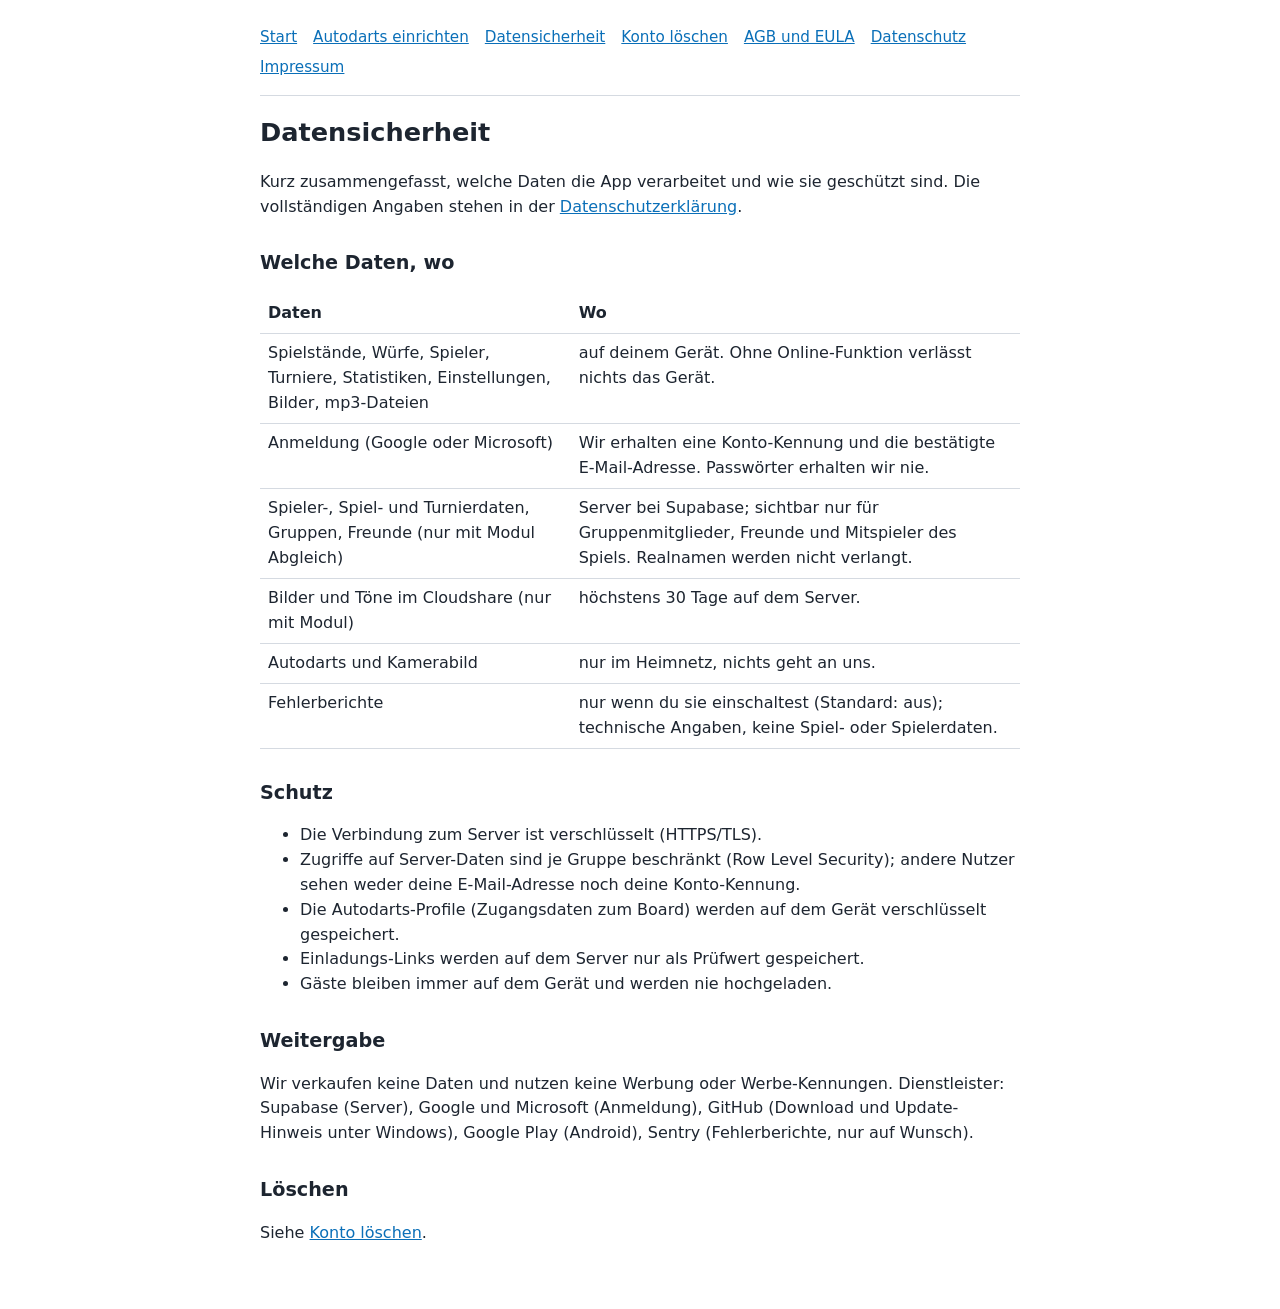
<file: docs/datensicherheit.html>
<!DOCTYPE html>
<html lang="de">
<head>
<meta charset="utf-8">
<meta name="viewport" content="width=device-width, initial-scale=1">
<title>Datensicherheit – TourneyDart</title>
<link rel="stylesheet" href="style.css">
</head>
<body>
<nav><a href="index.html">Start</a> <a href="autodarts.html">Autodarts einrichten</a> <a href="datensicherheit.html">Datensicherheit</a> <a href="kontoloeschung.html">Konto löschen</a> <a href="agb.html">AGB und EULA</a> <a href="datenschutz.html">Datenschutz</a> <a href="impressum.html">Impressum</a></nav>
<h1>Datensicherheit</h1>
<p>Kurz zusammengefasst, welche Daten die App verarbeitet und wie sie geschützt sind. Die vollständigen Angaben stehen in der <a href="datenschutz.html">Datenschutzerklärung</a>.</p>
<h2>Welche Daten, wo</h2>
<table>
<tr><th>Daten</th><th>Wo</th></tr>
<tr><td>Spielstände, Würfe, Spieler, Turniere, Statistiken, Einstellungen, Bilder, mp3-Dateien</td><td>auf deinem Gerät. Ohne Online-Funktion verlässt nichts das Gerät.</td></tr>
<tr><td>Anmeldung (Google oder Microsoft)</td><td>Wir erhalten eine Konto-Kennung und die bestätigte E-Mail-Adresse. Passwörter erhalten wir nie.</td></tr>
<tr><td>Spieler-, Spiel- und Turnierdaten, Gruppen, Freunde (nur mit Modul Abgleich)</td><td>Server bei Supabase; sichtbar nur für Gruppenmitglieder, Freunde und Mitspieler des Spiels. Realnamen werden nicht verlangt.</td></tr>
<tr><td>Bilder und Töne im Cloudshare (nur mit Modul)</td><td>höchstens 30 Tage auf dem Server.</td></tr>
<tr><td>Autodarts und Kamerabild</td><td>nur im Heimnetz, nichts geht an uns.</td></tr>
<tr><td>Fehlerberichte</td><td>nur wenn du sie einschaltest (Standard: aus); technische Angaben, keine Spiel- oder Spielerdaten.</td></tr>
</table>
<h2>Schutz</h2>
<ul>
<li>Die Verbindung zum Server ist verschlüsselt (HTTPS/TLS).</li>
<li>Zugriffe auf Server-Daten sind je Gruppe beschränkt (Row Level Security); andere Nutzer sehen weder deine E-Mail-Adresse noch deine Konto-Kennung.</li>
<li>Die Autodarts-Profile (Zugangsdaten zum Board) werden auf dem Gerät verschlüsselt gespeichert.</li>
<li>Einladungs-Links werden auf dem Server nur als Prüfwert gespeichert.</li>
<li>Gäste bleiben immer auf dem Gerät und werden nie hochgeladen.</li>
</ul>
<h2>Weitergabe</h2>
<p>Wir verkaufen keine Daten und nutzen keine Werbung oder Werbe-Kennungen. Dienstleister: Supabase (Server), Google und Microsoft (Anmeldung), GitHub (Download und Update-Hinweis unter Windows), Google Play (Android), Sentry (Fehlerberichte, nur auf Wunsch).</p>
<h2>Löschen</h2>
<p>Siehe <a href="kontoloeschung.html">Konto löschen</a>.</p>
</body>
</html>
</file>
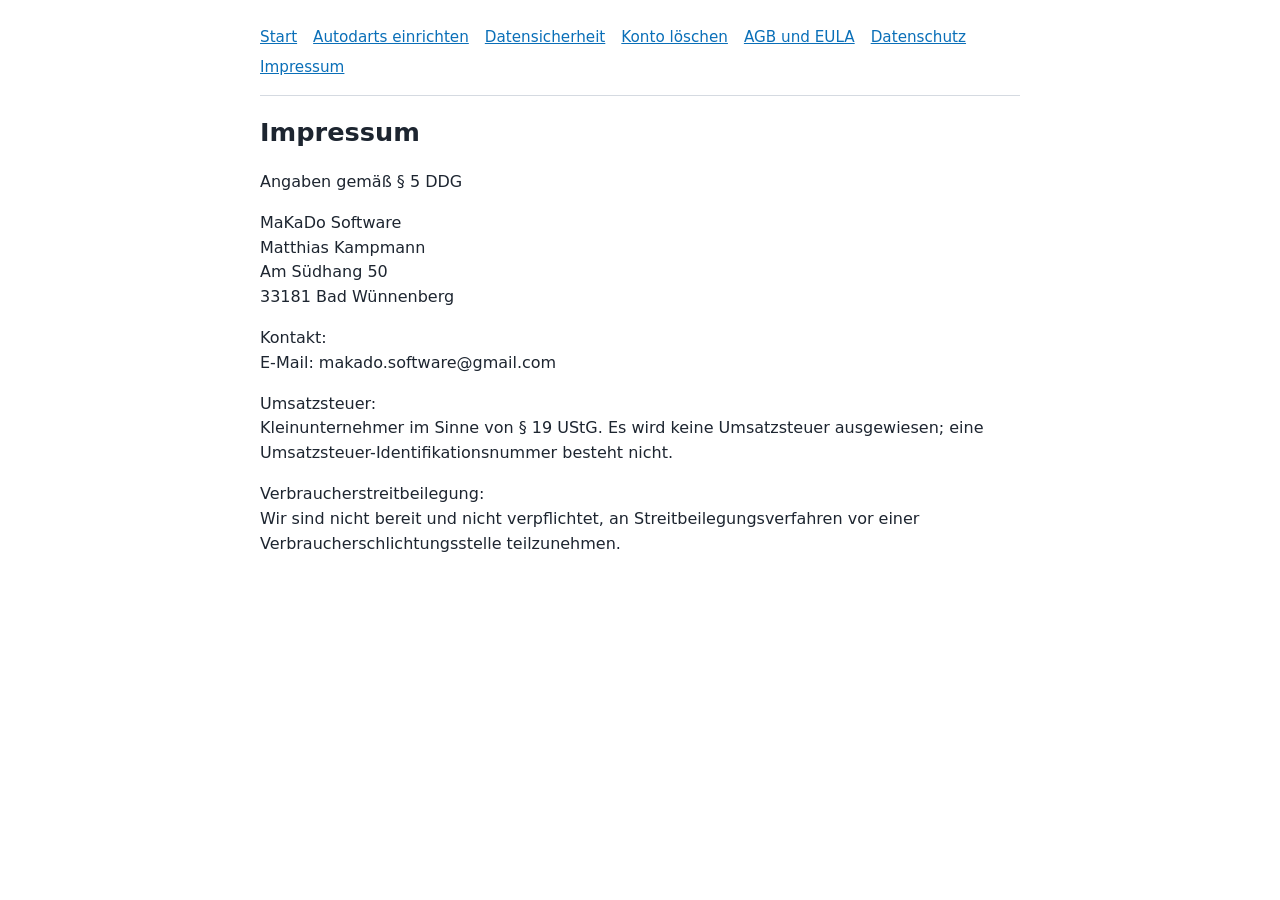
<file: docs/impressum.html>
<!DOCTYPE html>
<html lang="de">
<head>
<meta charset="utf-8">
<meta name="viewport" content="width=device-width, initial-scale=1">
<title>Impressum – TourneyDart</title>
<link rel="stylesheet" href="style.css">
</head>
<body>
<nav><a href="index.html">Start</a> <a href="autodarts.html">Autodarts einrichten</a> <a href="datensicherheit.html">Datensicherheit</a> <a href="kontoloeschung.html">Konto löschen</a> <a href="agb.html">AGB und EULA</a> <a href="datenschutz.html">Datenschutz</a> <a href="impressum.html">Impressum</a></nav>
<h1>Impressum</h1>
<p>Angaben gemäß § 5 DDG</p>
<p>MaKaDo Software<br>
Matthias Kampmann<br>
Am Südhang 50<br>
33181 Bad Wünnenberg</p>
<p>Kontakt:<br>
E-Mail: makado.software@gmail.com</p>
<p>Umsatzsteuer:<br>
Kleinunternehmer im Sinne von § 19 UStG. Es wird keine Umsatzsteuer ausgewiesen; eine Umsatzsteuer-Identifikationsnummer besteht nicht.</p>
<p>Verbraucherstreitbeilegung:<br>
Wir sind nicht bereit und nicht verpflichtet, an Streitbeilegungsverfahren vor einer Verbraucherschlichtungsstelle teilzunehmen.</p>
</body>
</html>
</file>
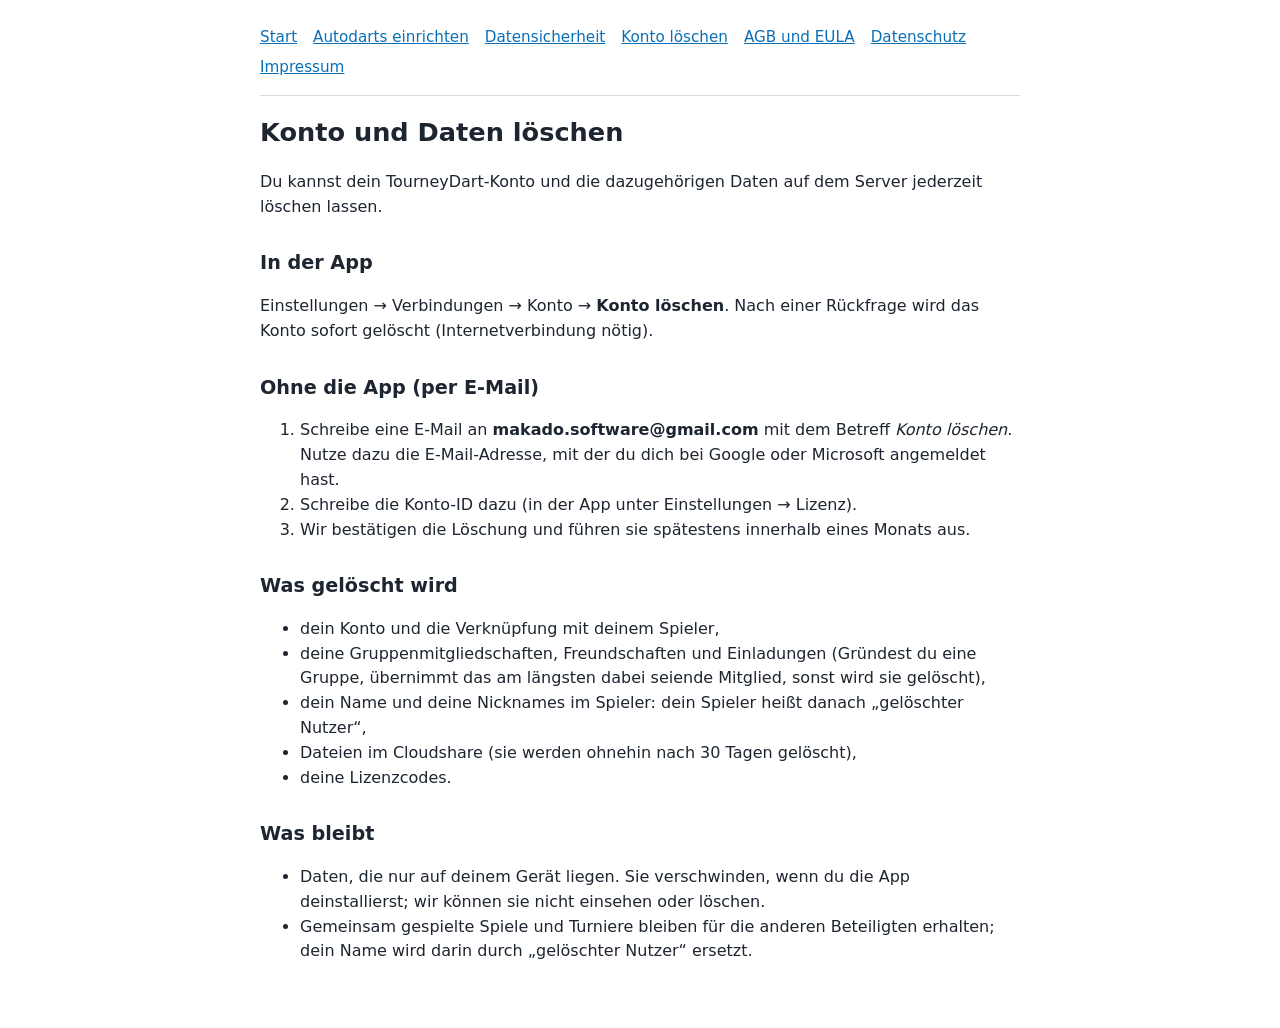
<file: docs/kontoloeschung.html>
<!DOCTYPE html>
<html lang="de">
<head>
<meta charset="utf-8">
<meta name="viewport" content="width=device-width, initial-scale=1">
<title>Konto löschen – TourneyDart</title>
<link rel="stylesheet" href="style.css">
</head>
<body>
<nav><a href="index.html">Start</a> <a href="autodarts.html">Autodarts einrichten</a> <a href="datensicherheit.html">Datensicherheit</a> <a href="kontoloeschung.html">Konto löschen</a> <a href="agb.html">AGB und EULA</a> <a href="datenschutz.html">Datenschutz</a> <a href="impressum.html">Impressum</a></nav>
<h1>Konto und Daten löschen</h1>
<p>Du kannst dein TourneyDart-Konto und die dazugehörigen Daten auf dem Server jederzeit löschen lassen.</p>
<h2>In der App</h2>
<p>Einstellungen → Verbindungen → Konto → <strong>Konto löschen</strong>. Nach einer Rückfrage wird das Konto sofort gelöscht (Internetverbindung nötig).</p>
<h2>Ohne die App (per E-Mail)</h2>
<ol>
<li>Schreibe eine E-Mail an <strong>makado.software@gmail.com</strong> mit dem Betreff <em>Konto löschen</em>. Nutze dazu die E-Mail-Adresse, mit der du dich bei Google oder Microsoft angemeldet hast.</li>
<li>Schreibe die Konto-ID dazu (in der App unter Einstellungen → Lizenz).</li>
<li>Wir bestätigen die Löschung und führen sie spätestens innerhalb eines Monats aus.</li>
</ol>
<h2>Was gelöscht wird</h2>
<ul>
<li>dein Konto und die Verknüpfung mit deinem Spieler,</li>
<li>deine Gruppenmitgliedschaften, Freundschaften und Einladungen (Gründest du eine Gruppe, übernimmt das am längsten dabei seiende Mitglied, sonst wird sie gelöscht),</li>
<li>dein Name und deine Nicknames im Spieler: dein Spieler heißt danach „gelöschter Nutzer“,</li>
<li>Dateien im Cloudshare (sie werden ohnehin nach 30 Tagen gelöscht),</li>
<li>deine Lizenzcodes.</li>
</ul>
<h2>Was bleibt</h2>
<ul>
<li>Daten, die nur auf deinem Gerät liegen. Sie verschwinden, wenn du die App deinstallierst; wir können sie nicht einsehen oder löschen.</li>
<li>Gemeinsam gespielte Spiele und Turniere bleiben für die anderen Beteiligten erhalten; dein Name wird darin durch „gelöschter Nutzer“ ersetzt.</li>
</ul>
</body>
</html>
</file>
<file: docs/style.css>
:root { color-scheme: light dark; --fg: #1d2530; --bg: #ffffff; --muted: #5b6573; --accent: #0a6fb8; --line: #d5dae1; }
@media (prefers-color-scheme: dark) { :root { --fg: #e6eaf0; --bg: #14181e; --muted: #9aa5b3; --accent: #5db3ee; --line: #2c333d; } }
body { font-family: system-ui, sans-serif; color: var(--fg); background: var(--bg); max-width: 760px; margin: 0 auto; padding: 1rem 1rem 3rem; line-height: 1.55; }
nav { display: flex; flex-wrap: wrap; gap: .4rem 1rem; padding: .6rem 0 1rem; border-bottom: 1px solid var(--line); margin-bottom: 1rem; font-size: .95rem; }
a { color: var(--accent); }
h1 { font-size: 1.6rem; } h2 { font-size: 1.2rem; margin-top: 1.8rem; }
code, pre { background: color-mix(in srgb, var(--fg) 8%, transparent); border-radius: 4px; }
code { padding: .1em .35em; } pre { padding: .7rem; overflow-x: auto; }
table { border-collapse: collapse; width: 100%; } th, td { border-bottom: 1px solid var(--line); padding: .45rem .5rem; text-align: left; vertical-align: top; }
.note { border-left: 4px solid var(--accent); padding: .2rem .8rem; color: var(--muted); }
</file>
